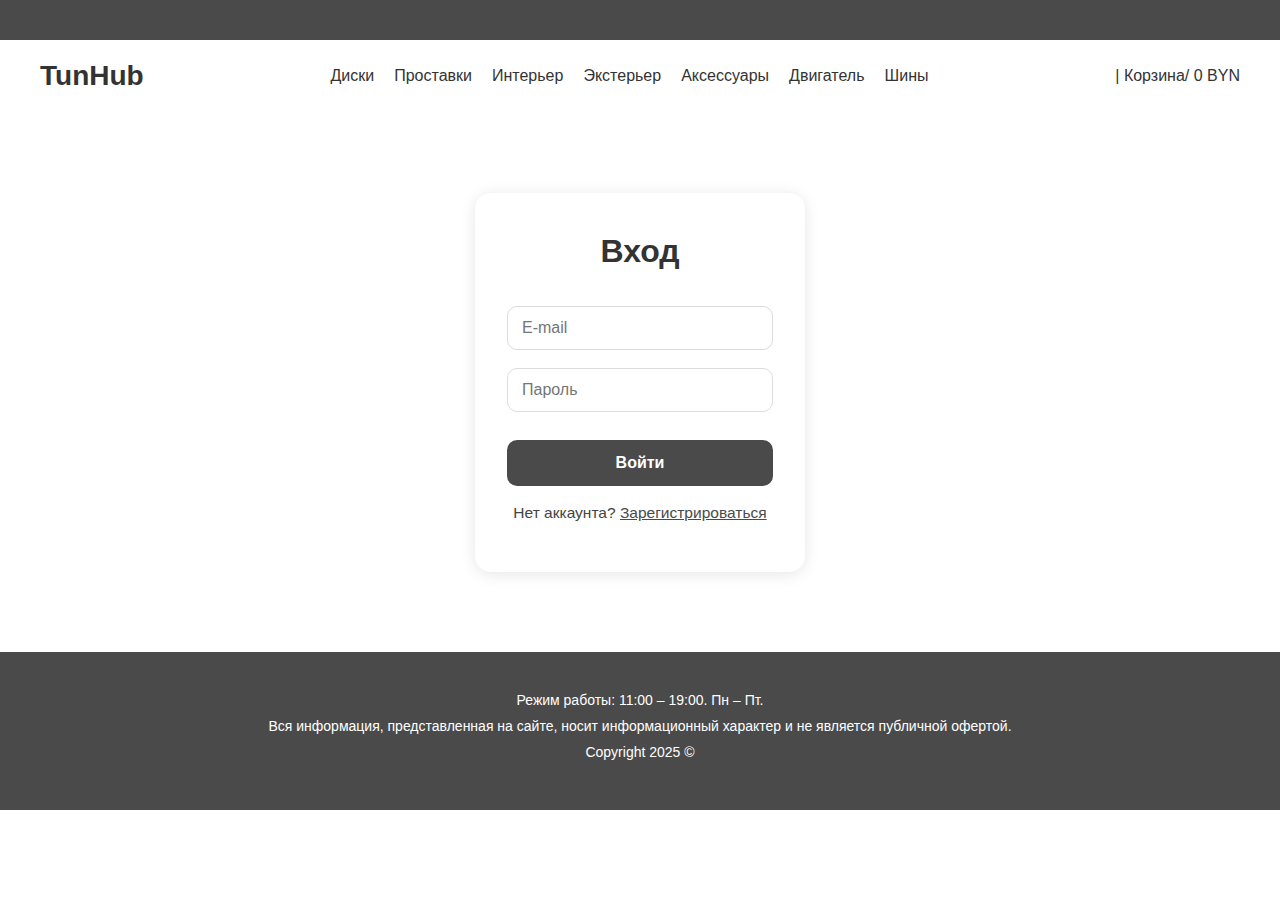
<file: login.html>
<!DOCTYPE html>
<html lang="ru">
<head>
    <meta charset="UTF-8">
    <meta name="viewport" content="width=device-width, initial-scale=1.0">
    <title>Вход — TunHub</title>
    <link rel="stylesheet" href="style.css">
</head>
<body>
    <header class="header">
        <div class="top-bar"></div>
        <div class="header-content">
            <a href="index.html" class="logo-link"><div class="logo">TunHub</div></a>
            <nav class="nav">
                <a href="catalog.html" class="nav-link">Диски</a>
                <a href="#" class="nav-link">Проставки</a>
                <a href="#" class="nav-link">Интерьер</a>
                <a href="#" class="nav-link">Экстерьер</a>
                <a href="#" class="nav-link">Аксессуары</a>
                <a href="#" class="nav-link">Двигатель</a>
                <a href="#" class="nav-link">Шины</a>
            </nav>
            <div class="cart">| Корзина/ 0 BYN</div>
        </div>
    </header>
    <main class="auth-main">
        <form class="auth-form" id="login-form">
            <h2 class="auth-title">Вход</h2>
            <input type="email" class="auth-input" name="email" placeholder="E-mail" required>
            <input type="password" class="auth-input" name="password" placeholder="Пароль" required>
            <button class="auth-button" type="submit">Войти</button>
            <p class="auth-switch">Нет аккаунта? <a href="register.html">Зарегистрироваться</a></p>
            <div class="auth-error" id="login-error"></div>
        </form>
    </main>
    <footer class="footer">
        <p>Режим работы: 11:00 – 19:00. Пн – Пт.</p>
        <p>Вся информация, представленная на сайте, носит информационный характер и не является публичной офертой.</p>
        <p>Copyright 2025 ©</p>
    </footer>
    <script src="script.js"></script>
</body>
</html>
</file>
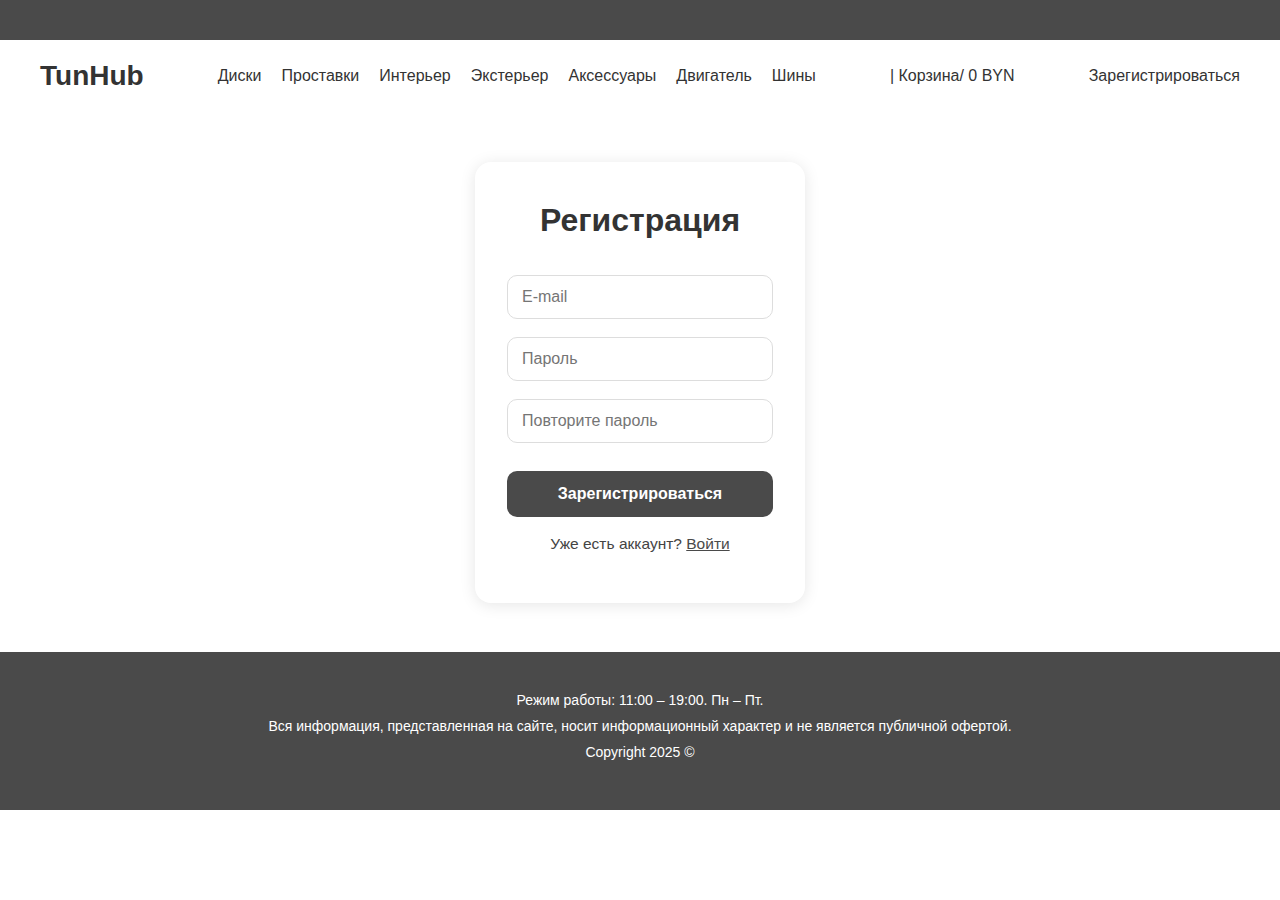
<file: register.html>
<!DOCTYPE html>
<html lang="ru">
<head>
    <meta charset="UTF-8">
    <meta name="viewport" content="width=device-width, initial-scale=1.0">
    <title>Регистрация — TunHub</title>
    <link rel="stylesheet" href="style.css">
</head>
<body>
    <header class="header">
        <div class="top-bar"></div>
        <div class="header-content">
            <a href="index.html" class="logo-link"><div class="logo">TunHub</div></a>
            <nav class="nav">
                <a href="catalog.html" class="nav-link">Диски</a>
                <a href="#" class="nav-link">Проставки</a>
                <a href="#" class="nav-link">Интерьер</a>
                <a href="#" class="nav-link">Экстерьер</a>
                <a href="#" class="nav-link">Аксессуары</a>
                <a href="#" class="nav-link">Двигатель</a>
                <a href="#" class="nav-link">Шины</a>
            </nav>
            <div class="cart">| Корзина/ 0 BYN</div>
            <a href="register.html" class="nav-link reg-btn">Зарегистрироваться</a>
        </div>
    </header>
    <main class="auth-main">
        <form class="auth-form" id="register-form">
            <h2 class="auth-title">Регистрация</h2>
            <input type="email" class="auth-input" name="email" placeholder="E-mail" required>
            <input type="password" class="auth-input" name="password" placeholder="Пароль" required>
            <input type="password" class="auth-input" name="confirm" placeholder="Повторите пароль" required>
            <button class="auth-button" type="submit">Зарегистрироваться</button>
            <p class="auth-switch">Уже есть аккаунт? <a href="login.html">Войти</a></p>
            <div class="auth-error" id="register-error"></div>
        </form>
    </main>
    <footer class="footer">
        <p>Режим работы: 11:00 – 19:00. Пн – Пт.</p>
        <p>Вся информация, представленная на сайте, носит информационный характер и не является публичной офертой.</p>
        <p>Copyright 2025 ©</p>
    </footer>
    <script src="script.js"></script>
</body>
</html>
</file>
<file: style.css>
* {
    margin: 0;
    padding: 0;
    box-sizing: border-box;
}

body {
    font-family: Arial, sans-serif;
    background-color: #fff;
    color: #333;
}


.top-bar {
    height: 40px;
    background-color: #4a4a4a;
}

.header-content {
    display: flex;
    justify-content: space-between;
    align-items: center;
    padding: 20px 40px;
    background-color: #fff;
}

.logo {
    font-size: 28px;
    font-weight: bold;
    color: #333;
    text-transform: capitalize;
}

.nav {
    display: flex;
    gap: 20px;
}

.nav-link {
    text-decoration: none;
    color: #333;
    font-size: 16px;
}

.nav-link:hover {
    text-decoration: underline;
}

.cart {
    color: #333;
    font-size: 16px;
}


.main-hero {
    padding: 40px;
}

.hero-section {
    display: grid;
    grid-template-columns: 2fr 1fr;
    gap: 20px;
    max-width: 1400px;
    margin: 0 auto;
}

.hero-banner {
    position: relative;
    height: 600px;
    overflow: hidden;
}

.hero-slider {
    position: relative;
}

.hero-slide {
    position: absolute;
    inset: 0;
    opacity: 0;
    transition: opacity .6s ease;
}

.hero-slide.active {
    opacity: 1;
    position: absolute;
}

.hero-image {
    width: 100%;
    height: 100%;
    object-fit: cover;
}

.hero-overlay {
    position: absolute;
    top: 0;
    left: 0;
    right: 0;
    bottom: 0;
    padding: 40px;
    display: flex;
    flex-direction: column;
    justify-content: space-between;
}

.hero-text {
    margin-top: 40px;
}

.hero-title {
    font-size: 48px;
    font-weight: bold;
    color: #fff;
    margin-bottom: 10px;
}

.hero-subtitle {
    font-size: 18px;
    color: #fff;
}

.hero-button {
    margin-top: 20px;
    padding: 15px 40px;
    background-color: #fff;
    border: none;
    color: #333;
    font-size: 16px;
    font-weight: bold;
    cursor: pointer;
}

.hero-pagination {
    position: absolute;
    left: 0;
    right: 0;
    bottom: 16px;
    display: flex;
    gap: 10px;
    justify-content: center;
}

.dot {
    width: 12px;
    height: 12px;
    border-radius: 50%;
    background-color: rgba(255, 255, 255, 0.5);
    border: 2px solid #fff;
}

.dot.active {
    background-color: #fff;
}

.side-banners {
    display: flex;
    flex-direction: column;
    gap: 20px;
}

.side-banner {
    position: relative;
    height: 290px;
    overflow: hidden;
}

.banner-image {
    width: 100%;
    height: 100%;
    object-fit: cover;
}

.banner-overlay {
    position: absolute;
    top: 0;
    left: 0;
    right: 0;
    bottom: 0;
    padding: 30px;
    display: flex;
    flex-direction: column;
    justify-content: flex-start;
}

.banner-text {
    color: #fff;
    font-size: 20px;
    font-weight: bold;
    margin-bottom: 5px;
}

.banner-button {
    margin-top: 15px;
    padding: 12px 30px;
    border: none;
    font-size: 14px;
    font-weight: bold;
    cursor: pointer;
}

.banner-button.green {
    background-color: #4CAF50;
    color: #fff;
}


.products-section,
.brands-section,
.advantages-section {
    padding: 60px 40px;
    max-width: 1400px;
    margin: 0 auto;
}

.section-title {
    text-align: center;
    font-size: 32px;
    font-weight: normal;
    margin-bottom: 40px;
    padding: 20px;
    border: 1px solid #ddd;
    max-width: 500px;
    margin-left: auto;
    margin-right: auto;
    margin-bottom: 40px;
}

.products-grid,
.brands-grid,
.advantages-grid {
    display: grid;
    grid-template-columns: repeat(4, 1fr);
    gap: 30px;
}

.product-link {
    text-decoration: none;
    color: inherit;
}

.logo-link {
    text-decoration: none;
    color: inherit;
}

.product-card {
    text-align: center;
}

.product-image {
    width: 100%;
    height: 200px;
    object-fit: contain;
    background-color: #f5f5f5;
}

.product-name {
    font-size: 18px;
    font-weight: bold;
    margin-top: 15px;
    margin-bottom: 5px;
}

.product-specs {
    font-size: 14px;
    color: #666;
    margin-bottom: 10px;
}

.product-price {
    font-size: 16px;
    color: #333;
}


.brand-card {
    text-align: center;
}

.brands-carousel {
    position: relative;
    overflow: hidden;
}

.brands-carousel .brands-track {
    display: grid;
    grid-auto-flow: column;
    grid-auto-columns: 25%;
    gap: 30px;
    align-items: center;
    transition: transform .4s ease;
}

.brands-carousel .carousel-arrow {
    position: absolute;
    top: 50%;
    transform: translateY(-50%);
    z-index: 2;
    border: none;
    background: rgba(0,0,0,.4);
    color: #fff;
    width: 40px;
    height: 40px;
    border-radius: 50%;
    cursor: pointer;
}

.brands-carousel .carousel-arrow.prev { left: 10px; }
.brands-carousel .carousel-arrow.next { right: 10px; }

.brand-logo {
    width: 100%;
    height: 150px;
    object-fit: contain;
}

.brand-name {
    margin-top: 15px;
    font-size: 16px;
}


.advantage-card {
    text-align: center;
}

.advantage-icon {
    width: 120px;
    height: 120px;
    margin: 0 auto 20px;
    display: flex;
    align-items: center;
    justify-content: center;
}

.icon-image {
    width: 100%;
    height: 100%;
    object-fit: contain;
}

.advantage-title {
    font-size: 18px;
    font-weight: bold;
    margin-bottom: 10px;
}

.advantage-desc {
    font-size: 14px;
    color: #666;
}


.footer {
    background-color: #4a4a4a;
    color: #fff;
    padding: 40px;
    text-align: center;
}

.footer p {
    margin-bottom: 10px;
    font-size: 14px;
}


.catalog-main {
    padding: 40px;
}

.breadcrumbs {
    font-size: 18px;
    color: #333;
    margin-bottom: 20px;
}

.catalog-title {
    font-size: 36px;
    font-weight: bold;
    margin-bottom: 40px;
    text-align: center;
}

.catalog-container {
    display: grid;
    grid-template-columns: 250px 1fr;
    gap: 40px;
}

.filters-sidebar {
    background-color: #f9f9f9;
    padding: 30px;
    height: fit-content;
}

.filter-group {
    margin-bottom: 30px;
}

.filter-label {
    display: block;
    margin-bottom: 10px;
    font-size: 14px;
    font-weight: bold;
    color: #333;
}

.filter-select {
    width: 100%;
    padding: 10px;
    border: 1px solid #ddd;
    background-color: #fff;
    font-size: 14px;
}

.price-filter {
    border-top: 1px solid #ddd;
    padding-top: 20px;
}

.price-range {
    display: flex;
    align-items: center;
    gap: 10px;
}

.price-input {
    width: 80px;
    padding: 8px;
    border: 1px solid #ddd;
    font-size: 14px;
}

.price-slider {
    flex: 1;
}

.price-unit {
    font-size: 14px;
    color: #666;
}

.products-container {
    padding: 20px;
}

.products-grid {
    display: grid;
    grid-template-columns: repeat(3, 1fr);
    gap: 30px;
}


.auth-main {
    min-height: 60vh;
    display: flex;
    align-items: center;
    justify-content: center;
    background: #fff;
    padding: 40px 0;
}
.auth-form {
    background: #fff;
    box-shadow: 0 2px 16px 0 rgba(0,0,0,0.10);
    border-radius: 16px;
    padding: 40px 32px 32px 32px;
    min-width: 330px;
    max-width: 97vw;
    display: flex;
    flex-direction: column;
    gap: 18px;
}
.auth-title {
    font-size: 2rem;
    font-weight: 600;
    text-align: center;
    margin-bottom: 18px;
    color: #333;
}
.auth-input {
    padding: 12px 14px;
    font-size: 1rem;
    border-radius: 10px;
    border: 1px solid #ddd;
    min-width: 0;
    outline: none;
}
.auth-input:focus {
    border-color: #4a4a4a;
    background: #fcfcfc;
}
.auth-button {
    border: none;
    outline: none;
    padding: 14px;
    border-radius: 10px;
    background: #4a4a4a;
    color: #fff;
    font-size: 1rem;
    font-weight: bold;
    cursor: pointer;
    margin-top: 10px;
    transition: background .2s;
}
.auth-button:hover, .auth-button:focus {
    background: #232323;
}
.auth-switch {
    text-align: center;
    font-size: 0.97rem;
    color: #444;
}
.auth-switch a {
    color: #4a4a4a;
    text-decoration: underline;
}
.auth-error {
    color: #c82333;
    font-size: .95rem;
}
@media (max-width: 480px) {
    .auth-form {
        padding: 20px 8px 18px 8px;
        min-width: 0;
        border-radius: 8px;
    }
    .auth-title { font-size: 1.5rem; }
}


@media (max-width: 1200px) {
    .hero-section { grid-template-columns: 1fr; }
    .hero-banner { height: 520px; }

    .products-grid,
    .brands-grid,
    .advantages-grid { grid-template-columns: repeat(2, 1fr); }

    .brands-carousel .brands-track { grid-auto-columns: 33.333%; }
}

@media (max-width: 992px) {
    .header-content { padding: 16px 20px; }
    .section-title { font-size: 28px; max-width: 420px; }
    .brand-logo { height: 120px; }
    .hero-title { font-size: 40px; }
}

@media (max-width: 768px) {
    .header-content { flex-direction: column; gap: 16px; }
    .nav { flex-wrap: wrap; justify-content: center; gap: 12px; }
    .main-hero { padding: 20px; }
    .hero-banner { height: 420px; }
    .hero-button { padding: 12px 28px; font-size: 14px; }

    .side-banners { order: 2; }

    .products-section,
    .brands-section,
    .advantages-section { padding: 40px 20px; }
    .products-grid,
    .brands-grid,
    .advantages-grid { grid-template-columns: 1fr; }


    .brands-carousel .brands-track { grid-auto-columns: 50%; }
    .brands-carousel .carousel-arrow { width: 36px; height: 36px; }

  
    .catalog-main { padding: 20px; }
    .catalog-title { font-size: 30px; margin-bottom: 24px; }
    .catalog-container { grid-template-columns: 1fr; gap: 20px; }
    .filters-sidebar { padding: 16px; }
    .products-container { padding: 0; }
}

@media (max-width: 560px) {
    .logo { font-size: 24px; }
    .hero-banner { height: 360px; }
    .hero-title { font-size: 30px; }
    .hero-subtitle { font-size: 16px; }
    .hero-pagination { bottom: 10px; }
    .product-image { height: 180px; }
    .brand-logo { height: 100px; }

    .brands-carousel .brands-track { grid-auto-columns: 80%; }
}

@media (max-width: 400px) {
    .nav-link { font-size: 14px; }
    .section-title { font-size: 24px; padding: 12px; max-width: 320px; }
    .footer { padding: 24px; }
    .footer p { font-size: 12px; }
}
</file>
